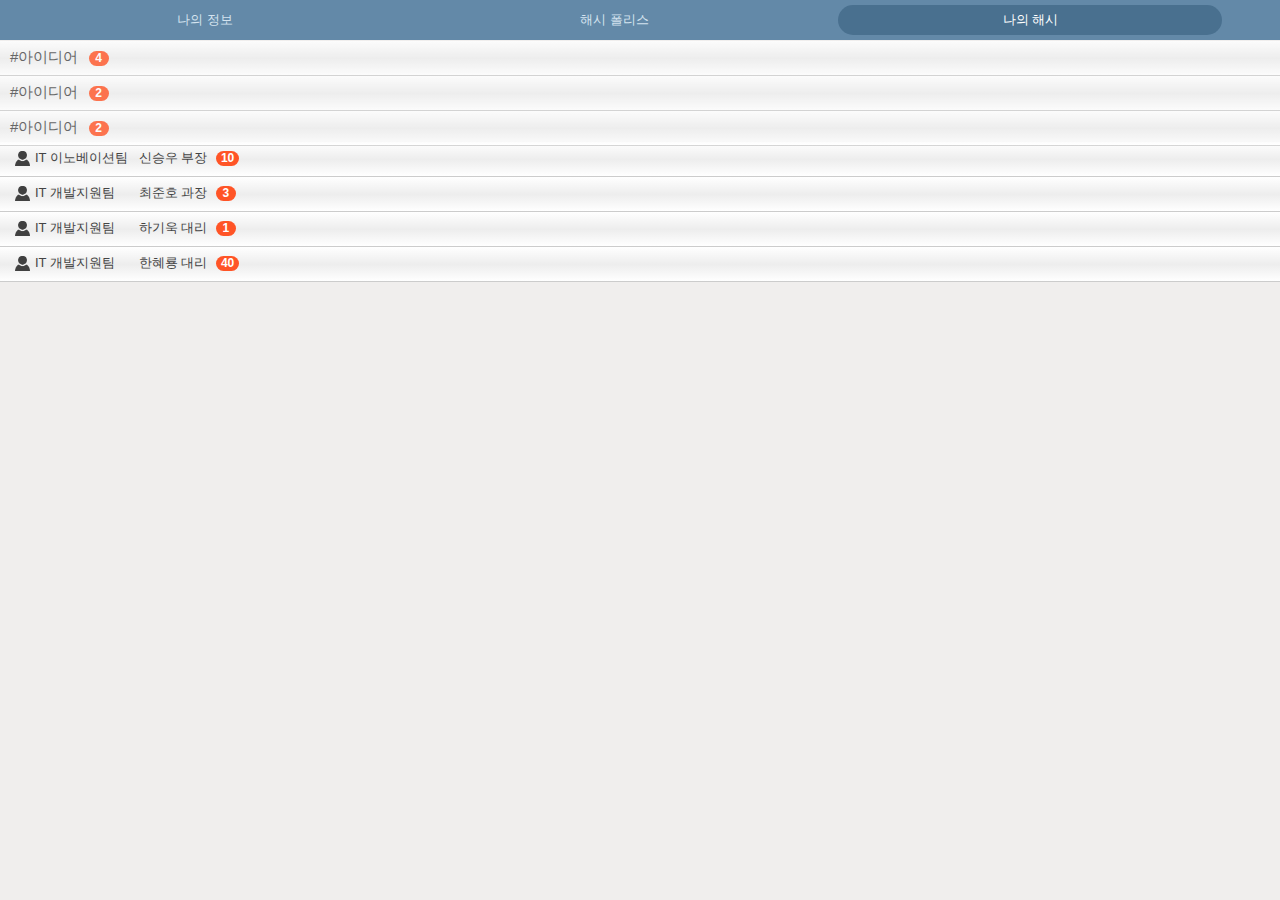
<file: my-polis.html>
<!DOCTYPE html>
<html>
<head>
<meta http-equiv="Content-Type" content="text/html; charset=utf-8" />
<meta name="viewport" content="width=device-width, initial-scale=1, maximum-scale=1, minimum-scale=1, user-scalable=no, target-densitydpi=medium-dpi" />

<link rel="stylesheet" type="text/css" href="stylesheets/stylesheet.css" media="screen">

<title>Hashtags by Team 자꾸아파 중년이다</title>
</head>

<body>

<div class="hash-tab-wrap">
	<a href="#" class="tab-a"><span>나의 정보</span></a><!-- current 활성화 클래스 -->
	<a href="#" class="tab-b"><span>해시 폴리스</span></a>
	<a href="#" class="tab-c current"><span>나의 해시</span></a>
</div>

<div class="hash-container">

	<!-- 나의 해시 리스트 -->
	<div class="hash-search-list my-hash">
		<ul>
			<li>아이디어 <a href="#" class="del-tag"></a><span class="tag-count">4</span></li>
			<li>아이디어 <a href="#" class="del-tag"></a><span class="tag-count">2</span></li>
			<li>아이디어 <a href="#" class="del-tag"></a><span class="tag-count">2</span></li>
		</ul>
	</div>


	<!-- 선택 해시 멤버리스트 -->
	<div class="my-hash-member">
		<ul>
			<li>
				<span class="department">IT 이노베이션팀</span>
				<span class="name">신승우 부장</span>
				<span class="hash-number">10</span>
			</li>
			<li>
				<span class="department">IT 개발지원팀</span>
				<span class="name">최준호 과장</span>
				<span class="hash-number">3</span>
			</li>
			<li>
				<span class="department">IT 개발지원팀</span>
				<span class="name">하기욱 대리</span>
				<span class="hash-number">1</span>
			</li>
			<li>
				<span class="department">IT 개발지원팀</span>
				<span class="name">한혜룡 대리</span>
				<span class="hash-number">40</span>
			</li>
		</ul>
	</div>

</div>


</body>
</html>
</file>
<file: stylesheets/stylesheet.css>
@charset "utf-8";
/* css rest */
html, body, div, span, object, iframe,h1, h2, h3, h4, h5, h6, p, blockquote, pre,abbr, address, cite, code,del, dfn, em, img, ins, kbd, q, samp,small, strong, sub, sup, var,b, i, dl, dt, dd, ol, ul, li,fieldset, form, label, legend,
table, caption, tbody, tfoot, thead, tr, th, td,article, aside, canvas, details, figcaption, figure,footer, header, menu, nav, section, summary,time, mark, audio, video{margin:0;padding:0;border:0;}
body{padding:0;margin:0;background:#f0eeed;color:#444;font-family:'Nanum Gothic','맑은 고딕','Sans-serif', Dotum, Gulim, Arial, Helvetica, Verdana;font-size:13px;line-height:normal;padding-top:35px;}
h1, h2, h3, h4, h5, h6{font-size:100%;color:#fff;font-weight:normal;font-family:'Nanum Gothic','맑은 고딕','Sans-serif', Dotum, Gulim, Arial, Helvetica, Verdana;}
ul, ol{list-style:none;}
em, address{font-style:normal;}
hr{display:none;}
img{border:0 none;}

a, a:hover, a:focus, a:active{color:#333;cursor:pointer;text-decoration:none;}
a:focus{outline:thin dotted #666;}
a:active, a:hover, input {outline:none;text-decoration:none;}

fieldset, fieldset a>img,fieldset label,fieldset select,fieldset input,table td a>img,table td label,table td select,table td input,input[type="checkbox"],input[type="radio"]{vertical-align:middle;}
form, fieldset, legend, label, input[type="image"], input[type="radio"], input[type="checkbox"]{border:0 none;}
fieldset{border:0 none;}
legend, caption{position:absolute;visibility:hidden;overflow:hidden;width:0;height:0;margin:0;padding:0;font-size:0;line-height:0;}
button, input, select, textarea, .input-info-label{font-family:'Nanum Gothic','맑은 고딕','Sans-serif', Dotum, Gulim, Arial, Helvetica, Verdana;font-size:1em;line-height:normal;}

/* General & 'Reset' Stuff */


/* Buttons
*/

.btn {
  display: inline-block;
 /* background: -webkit-linear-gradient(top, rgba(40, 40, 40, 0.3), rgba(35, 35, 35, 0.3) 50%, rgba(10, 10, 10, 0.3) 50%, rgba(0, 0, 0, 0.3));*/
  background: #4da99d;
  padding: 0 18px;
  height:32px;
  line-height:32px;
  /*border-radius: 50px;*/
  color: #fff;
  /*font-family: Helvetica, Arial, sans-serif;*/
  font-weight: bold;
  font-size: 13px;
  text-decoration: none;
  vertical-align:middle;
  /*text-shadow: 0 -1px 0 rgba(0, 0, 0, 0.75);
  box-shadow: inset 0 1px 0 rgba(255, 255, 255, 0.05);*/
}

.btn:hover {
  /*background: -webkit-linear-gradient(top, rgba(40, 40, 40, 0.6), rgba(35, 35, 35, 0.6) 50%, rgba(10, 10, 10, 0.8) 50%, rgba(0, 0, 0, 0.8));*/
  color:#fff;
}

.btn .icon {
  display: inline-block;
  width: 16px;
  height: 16px;
  margin: 1px 8px 0 0;
  float: left;
}

.btn-github .icon {
  opacity: 0.6;
  background: url("../images/blacktocat.png") 0 0 no-repeat;
}

/* Links
   a, a:hover, a:visited
*/


/* Clearfix */

.cf:before, .cf:after {
  content:"";
  display:table;
}

.cf:after {
  clear:both;
}

.cf {
  zoom:1;
}

input[type=text],
input[type=number] {background-color:#f5f5f5;color:#3c5165;font-size:14px;line-height:28px;height:30px;text-indent:3%;border:1px solid #c8c8c8;vertical-align:middle;border-radius:2px;}
input[type=number]:focus,
input[type=text]:focus {border-color:#015fa5;background-color:#f5f5f5;}

/* hash tags */
.hash-head {color:#fff;font-size:15px;font-weight:bold;padding:10px;background-color:#323232;}

.code {color:#fff;font-size:18px;font-weight:bold;margin-right:5px;vertical-align:middle;display:inline-block;padding:0 5px 0 3px;height:32px;line-height:32px;}
.hash-container {padding:10px;}

.hash-search-wrap {margin-bottom:10px;}
.hash-search-wrap .code {color:#6389a8;}
.hash-search-wrap input {width:68%;}

.hash-search-list {color:#fff;opacity:0.8;padding:10px 0;}
.hash-search-list li {font-size:15px;color:#fff;}
.my-hash-member,
.hash-search-list.my-hash {margin:-14px -10px 0;}
.my-hash-member li,
.hash-search-list.my-hash li {background: rgba(255,255,255,1);
background: -moz-linear-gradient(top, rgba(255,255,255,1) 0%, rgba(237,237,237,1) 51%, rgba(255,255,255,1) 100%);
background: -webkit-gradient(left top, left bottom, color-stop(0%, rgba(255,255,255,1)), color-stop(51%, rgba(237,237,237,1)), color-stop(100%, rgba(255,255,255,1)));
background: -webkit-linear-gradient(top, rgba(255,255,255,1) 0%, rgba(237,237,237,1) 51%, rgba(255,255,255,1) 100%);
background: -o-linear-gradient(top, rgba(255,255,255,1) 0%, rgba(237,237,237,1) 51%, rgba(255,255,255,1) 100%);
background: -ms-linear-gradient(top, rgba(255,255,255,1) 0%, rgba(237,237,237,1) 51%, rgba(255,255,255,1) 100%);
background: linear-gradient(to bottom, rgba(255,255,255,1) 0%, rgba(237,237,237,1) 51%, rgba(255,255,255,1) 100%);
filter: progid:DXImageTransform.Microsoft.gradient( startColorstr='#ffffff', endColorstr='#ffffff', GradientType=0 );height:34px;border-bottom:1px solid #ccc;color:#444;line-height:32px;padding:0 10px;}
.hash-search-list.my-hash li .tag-count {background-color:#ff5426;color:#fff;}
.hash-search-list.my-hash li:before {color:#444;}
.search-keyword:before,
.hash-search-list li:before {content:'#';color:#fff;font-size:15px;}
.del-tag {font-family:'Helvetica';display:inline-block;padding:0 3px;}
.hash-number,
.tag-count {color:#9299ac;font-size:12px;display:inline-block;background-color:#FFF;border-radius:15px;min-width:10px;height:15px;text-align:center;font-weight:bold;padding:0 5px;line-height:15px;}
.my-hash-network {}
.search-keyword,
.my-hash-network .hash-search-list li {display:inline-block;background-color:#9299ac;color:#fff;padding:2px 4px;margin:1px 3px 1px 0;border-radius:15px;line-height:15px;}
.hash-button {text-align:center;}

.my-hash-member li {padding-left:15px;}
.department {display:inline-block;min-width:120px;}
.department:before {content:'';background:url('../images/ico_member.png') no-repeat 0% 50%;display:inline-block;width:15px;height:15px;background-size:15px auto;vertical-align:middle;margin-right:5px;} 
.name {display:inline-block}
.my-hash-member .hash-number {background-color:#ff5426;color:#fff;margin-left:5px;}

.hash-tab-wrap {width:100%;overflow:hidden;background-color:#6389a8;position:fixed;top:0;left:0;right:0;padding:5px 0;}
.hash-tab-wrap a {display:block;width:29%;float:left;text-align:center;height:30px;line-height:30px;font-size:13px;color:#d4e3ef;font-weight:normal;margin:0 1.5%;}
.hash-tab-wrap a.current {background-color:#49708f;width:30%;border-radius:50px;color:#fff;}

.my-info {overflow:hidden;}
.my-info dt {display:inline-block;float:left;width:30%;}
.my-info dd {display:inline-block;float:left;width:70%;}

.hash-layer-wrap {background-color:#FFF;border-radius:5px;border:1px solid #717171;position:absolute;padding:2% 0;width:auto;margin-top:-3%;}
.layer-menu {color:#3c5165;font-size:13px;font-weight:normal;}
.layer-menu li {border-top:1px solid #ced9e4;padding:2% 2% 2% 4%;text-align:left;word-break:keep-all;white-space:nowrap;}
.layer-menu li:first-child {border-top-width:0;}

.hash-polis-wrap {overflow:hidden;padding-bottom:50px;}
.polis-divide {clear:both;margin-bottom:10px;overflow:hidden;border:1px solid #dcdcdc;border-radius:30px;width:75%;display:inline-block;padding:5px 10px;background-color:#fff;letter-spacing:-0.075em;color:#555;box-shadow:-1px 3px 2px rgba(191, 187, 193, 0.3);}
.right-comment {float:right;background-color:#effdde;box-shadow:1pxhash-text 3px 2px rgba(99, 137, 168, 0.3);}
.hash-label {color:#2fa9e2;}
.hash-label:before {content:'#';color:#2fa9e2;font-size:15px;margin-right:1px;display:inline-block;}
.polis-my .polis-boom {float:right;}

.hash-text {position:fixed;bottom:0;left:0;right:0;padding:5px;background-color:#fff;border-top:1px solid #6389a8;}
.hash-text input[type="text"] {background-color:#f1f1f1;width:46%;}
.hash-text input[type="text"]:focus {border-color:#ced9e4;}

.hash-text .btn {position:absolute;right:5px;}
.g-coin {background-color:#a8db92;color:#6a91b1;font-size:12px;border-radius:10px;padding:2px 5px;display:inline-block;letter-spacing:0;margin-left:5px;word-break:keep-all;white-space:nowrap;vertical-align:middle;}
.g-coin:after {content:'P';display:inline-block;margin-left:3px;font-weight:bold;}
.g-coin.give {background-color:#ff5426;color:#f1f1f1;}
.my-comment {clear:right;text-align:right;border-top:2px solid #888;margin-top:5px;padding-top:5px;}
.search-keyword-wrap {clear:both;padding:10px 0;}
.point-select {color:#6a91b1;}
.point-select select {height:30px;}

.my-hash-tag {overflow:hidden;background-color:#323232;padding:5px 0;margin:-5px -10px 10px;}
.my-hash-tag .code {color:#fff;vertical-align:-1px;padding:0 0 0 5px;}
.my-hash-tag .fl-left {float:left;color:#fff;font-size:15px;line-height:15px;}
.my-hash-tag .fl-right {float:right;font-size:12px;}
.link-menu {color:#fff;padding:8px 10px 8px 10px;display:inline-block;}
.link-menu:after {content:'보기 >';}
.link-menu:hover {color:#fff;}
</file>
